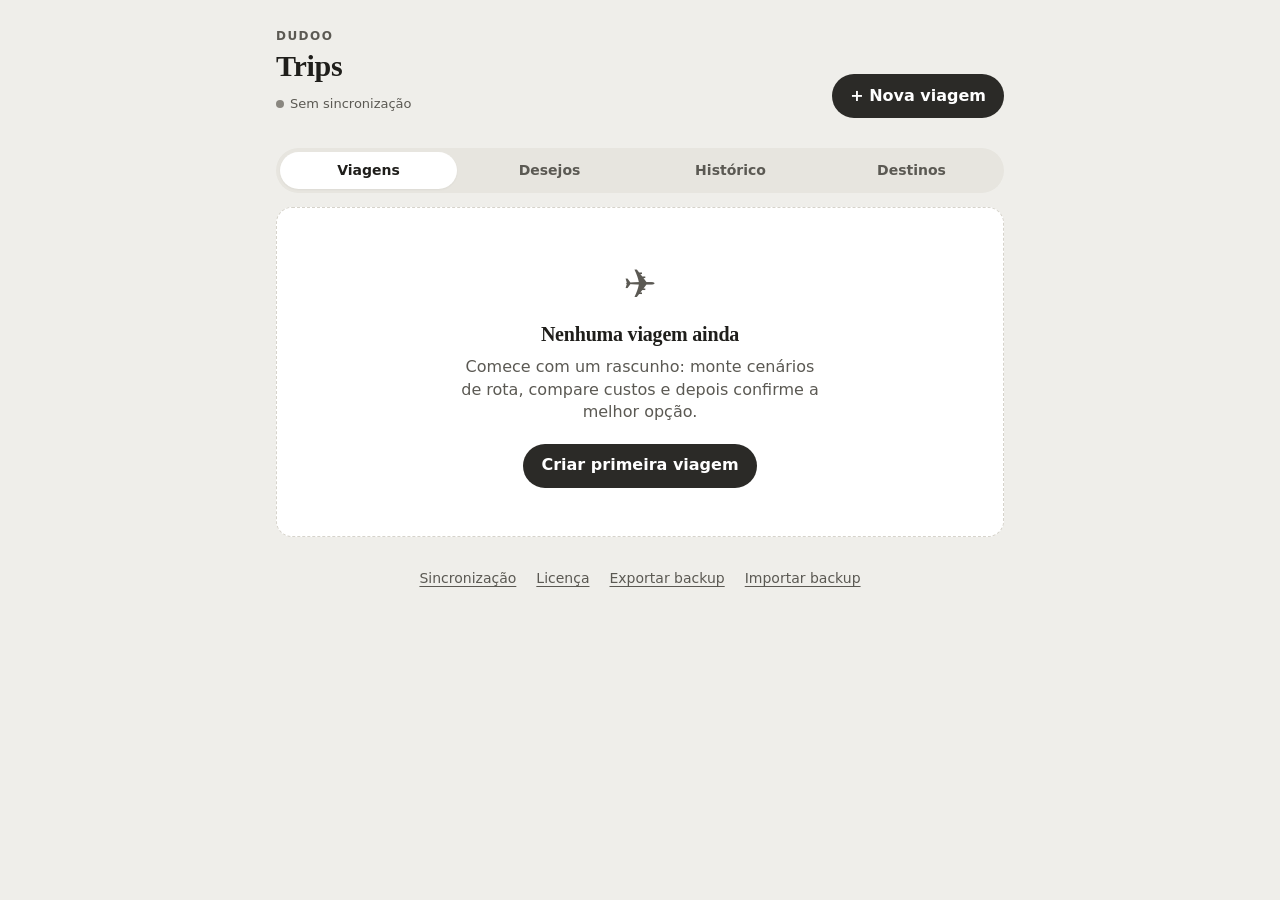
<file: index.html>
<!doctype html>
<html lang="pt-BR">
<head>
  <meta charset="utf-8">
  <meta name="viewport" content="width=device-width, initial-scale=1, viewport-fit=cover, minimum-scale=1, maximum-scale=1, user-scalable=no">
  <meta name="theme-color" content="#EFEEEA">
  <meta name="apple-mobile-web-app-capable" content="yes">
  <meta name="apple-mobile-web-app-title" content="Dudoo Trips">
  <meta name="description" content="Planejamento de roteiros, cenários e custos de viagens.">
  <link rel="manifest" href="manifest.webmanifest">
  <link rel="icon" href="icon-192.png" type="image/png">
  <link rel="apple-touch-icon" href="icon-180.png">
  <link rel="stylesheet" href="styles.css?v=66">
  <title>Dudoo Trips</title>
<script>
/* Sem zoom por duplo toque (17/10/2026): o iOS ignora user-scalable, então segura o 2º toque em áreas que não são botão/campo. */
(function () {
  var ultimo = 0;
  document.addEventListener("touchend", function (e) {
    var t = Date.now();
    if (t - ultimo < 350 && !(e.target.closest && e.target.closest("button,a,input,textarea,select,label,summary,[data-acao],[role=button]"))) e.preventDefault();
    ultimo = t;
  }, { passive: false });
  document.addEventListener("gesturestart", function (e) { e.preventDefault(); });
})();
</script>
</head>
<body>
  <div id="app"></div>
  <dialog id="sheet"><form method="dialog" id="sheetForm"></form></dialog>
  <div class="toast" id="toast" role="status" aria-live="polite"></div>
  <script src="mascaras.js?v=66"></script>
  <script type="module" src="app.js?v=66"></script>
</body>
</html>
</file>
<file: styles.css>
/* Paleta do Dudoo (modo claro e escuro), destaque grafite. */
:root {
  --bg: #EFEEEA;
  --surface: #FFFFFF;
  --inner: #F5F4F0;
  --hover: #E7E5DF;
  --line: #D6D3CB;
  --ink: #1F1E1B;
  --muted: #5B5953;
  --faint: #8A8780;
  --accent: #2B2A27;
  --accent-ink: #FFFFFF;
  --accent-soft: #E7E5DF;
  --bronze: #8A7655;
  --good: #4C7A45;
  --warn: #9A7312;
  --bad: #B24F39;
  --radius: 16px;
  --shadow: 0 1px 2px rgba(31, 30, 27, .05);
  --serif: "Iowan Old Style", "Palatino Linotype", Palatino, Georgia, serif;
  --sans: -apple-system, BlinkMacSystemFont, "SF Pro Text", "Segoe UI", Roboto, system-ui, sans-serif;
}
@media (prefers-color-scheme: dark) {
  :root {
    --bg: #141412; --surface: #201F1D; --inner: #2A2926; --hover: #35332F; --line: #3A3935;
    --ink: #FAFAF8; --muted: #A9A7A1; --faint: #7E7C77;
    --accent: #FAFAF8; --accent-ink: #141412; --accent-soft: #35332F; --bronze: #B9A27A;
    --good: #8FA583; --warn: #C9A24A; --bad: #C07A63; --shadow: none;
  }
}
* { box-sizing: border-box; }
html { -webkit-text-size-adjust: 100%; overflow-x: hidden; }
body {
  margin: 0; background: var(--bg); color: var(--ink); font-family: var(--sans); font-size: 16px; line-height: 1.4;
  padding: env(safe-area-inset-top) 0 calc(env(safe-area-inset-bottom) + 96px); overflow-x: hidden;
  -webkit-tap-highlight-color: transparent;
}
#app { max-width: 760px; margin: 0 auto; padding: 0 16px; }
h1, h2, h3 { font-family: var(--serif); font-weight: 600; margin: 0; letter-spacing: -.01em; }
h1 { font-size: 30px; line-height: 1.1; }
h2 { font-size: 20px; }
button { font: inherit; color: inherit; cursor: pointer; border: 0; background: none; padding: 0; text-align: left; }
button:disabled { opacity: .3; cursor: default; }
a { color: inherit; text-decoration: none; }
small { font-size: 13px; color: var(--muted); }
code { background: var(--inner); padding: 1px 6px; border-radius: 6px; font-size: 13px; }
.muted { color: var(--muted); margin: 0; }
.tiny { font-size: 13px; }
.eyebrow { text-transform: uppercase; letter-spacing: .12em; font-size: 12px; color: var(--muted); margin: 0 0 4px; font-weight: 600; }
[hidden] { display: none !important; }

/* botões */
.btn { display: inline-flex; align-items: center; justify-content: center; gap: 6px; min-height: 44px; padding: 0 18px; border-radius: 999px; font-weight: 600; white-space: nowrap; text-align: center; }
.btn.sm { min-height: 36px; padding: 0 14px; font-size: 14px; }
.btn.primary { background: var(--accent); color: var(--accent-ink); }
.btn.soft { background: var(--accent-soft); color: var(--ink); }
.btn.ghost { color: var(--ink); }
.btn.danger { background: var(--bad); color: #fff; }
.danger-text { color: var(--bad) !important; }
.link { color: var(--muted); font-size: 14px; text-decoration: underline; text-underline-offset: 3px; }
.icon-btn { width: 44px; height: 44px; border-radius: 50%; background: var(--surface); border: 1px solid var(--line); font-size: 22px; display: grid; place-items: center; text-align: center; flex-shrink: 0; }
.mini { min-width: 34px; height: 34px; border-radius: 10px; background: var(--inner); display: inline-grid; place-items: center; font-size: 15px; text-align: center; }

/* home */
.home-head { display: flex; justify-content: space-between; align-items: flex-end; gap: 12px; padding: 28px 0 16px; }
.sync { display: flex; margin-top: 8px; font-size: 13px; color: var(--muted); align-items: center; gap: 6px; min-height: 28px; }
.sync::before { content: ""; width: 8px; height: 8px; border-radius: 50%; background: var(--faint); }
.sync[data-state=ok]::before { background: var(--good); }
.sync[data-state=error]::before { background: var(--bad); }
.sync[data-state=syncing]::before { background: var(--warn); }
.seg-tabs { display: flex; gap: 4px; background: var(--hover); padding: 4px; border-radius: 999px; margin: 14px 0; }
.seg-tabs button { flex: 1; text-align: center; padding: 9px 4px; border-radius: 999px; font-weight: 600; font-size: 14px; color: var(--muted); }
.seg-tabs button.active { background: var(--surface); color: var(--ink); box-shadow: var(--shadow); }
.home { display: grid; gap: 12px; grid-template-columns: minmax(0, 1fr); }
.today-card { background: var(--accent); color: var(--accent-ink); border-radius: var(--radius); padding: 18px; display: grid; gap: 4px; }
.today-card .muted, .today-card small { color: inherit; opacity: .75; }
.today-card .btn.primary { background: var(--accent-ink); color: var(--accent); }
.today-card .btn.soft { background: rgba(127, 127, 127, .28); color: inherit; }
.today-top { display: flex; justify-content: space-between; align-items: center; }
.today-card .pill.chosen { background: rgba(127, 127, 127, .3); color: inherit; }
.trip-card { display: block; background: var(--surface); border: 1px solid var(--line); border-radius: var(--radius); padding: 18px; box-shadow: var(--shadow); }
.trip-card:active { transform: scale(.99); }
.trip-card-top { display: flex; justify-content: space-between; align-items: center; margin-bottom: 10px; font-size: 13px; }
.trip-card h2 { font-size: 24px; }
.trip-card p { margin-top: 4px; }
.trip-card-foot { display: flex; justify-content: space-between; align-items: flex-end; margin-top: 16px; padding-top: 14px; border-top: 1px dashed var(--line); gap: 8px; }
.trip-card-foot .num { text-align: right; display: grid; }
.trip-card-foot strong { font-size: 20px; font-variant-numeric: tabular-nums; }
.trip-card.rascunho, .trip-card.desejo { border-style: dashed; }
.home-foot { display: flex; gap: 20px; justify-content: center; padding: 32px 0; flex-wrap: wrap; }
.empty { text-align: center; color: var(--muted); padding: 28px 16px; border: 1px dashed var(--line); border-radius: var(--radius); }
.empty p { margin: 0; }
.empty.big { padding: 48px 24px; background: var(--surface); }
.empty.big h2 { color: var(--ink); margin-bottom: 8px; }
.empty.big p { margin: 0 auto 20px; max-width: 360px; }
.empty-art { font-size: 40px; margin-bottom: 8px; }
.pill { display: inline-block; font-size: 12px; font-weight: 700; padding: 3px 10px; border-radius: 999px; background: var(--accent-soft); color: var(--ink); letter-spacing: .02em; }
.pill.rascunho, .pill.desejo { background: transparent; border: 1px dashed var(--faint); color: var(--muted); }
.pill.andamento { background: var(--good); color: #fff; }
.pill.chosen { background: var(--accent); color: var(--accent-ink); }

.alerts { background: var(--surface); border: 1px solid var(--line); border-radius: var(--radius); padding: 12px 14px; margin-top: 12px; }
.alerts h3 { font-family: var(--sans); font-size: 13px; text-transform: uppercase; letter-spacing: .1em; color: var(--muted); margin-bottom: 4px; }
.alert-row { display: flex; justify-content: space-between; align-items: center; gap: 10px; padding: 8px 0; border-top: 1px solid var(--line); }
.alert-row:first-of-type { border-top: 0; }
.alert-row span { display: grid; min-width: 0; }
.alert-row.urgent b:last-child { color: var(--bad); }

.kpi-grid { display: grid; grid-template-columns: repeat(3, minmax(0, 1fr)); gap: 8px; }
.kpi-grid.two { grid-template-columns: repeat(2, minmax(0, 1fr)); }
.kpi { background: var(--surface); border: 1px solid var(--line); border-radius: 14px; padding: 12px; display: grid; gap: 2px; }
.kpi strong { font-size: 17px; font-variant-numeric: tabular-nums; }
.rank > div, .kv, .bal { display: flex; justify-content: space-between; gap: 12px; padding: 9px 0; border-bottom: 1px solid var(--line); }
.rank > div:last-child, .kv:last-child { border-bottom: 0; }
.kv span { color: var(--muted); flex-shrink: 0; }
.kv b { font-weight: 500; text-align: right; white-space: pre-line; }
.row-link { display: flex; justify-content: space-between; align-items: center; gap: 12px; background: var(--surface); border: 1px solid var(--line); border-radius: 14px; padding: 14px 16px; }
.row-link strong { display: block; }

/* viagem */
.trip-head { padding-top: 8px; }
.trip-head-top { display: flex; justify-content: space-between; align-items: center; margin-bottom: 8px; }
.back { font-size: 34px; line-height: 1; width: 44px; height: 44px; display: grid; place-items: center; margin-left: -10px; }
.trip-head h1 { margin: 8px 0 4px; }
.kpis { display: grid; grid-template-columns: 1.3fr 1fr 1fr; gap: 1px; background: var(--line); border: 1px solid var(--line); border-radius: var(--radius); overflow: hidden; margin-top: 18px; }
.kpis > div { background: var(--surface); padding: 12px 14px; display: grid; gap: 2px; min-width: 0; }
.kpis strong { font-size: 15px; font-variant-numeric: tabular-nums; }
.tabs { position: sticky; top: env(safe-area-inset-top, 0px); z-index: 5; display: flex; gap: 4px; overflow-x: auto; background: var(--bg); padding: 14px 16px 10px; margin: 0 -16px; scrollbar-width: none; }
.tabs::-webkit-scrollbar { display: none; }
.tabs button { padding: 9px 16px; border-radius: 999px; font-weight: 600; color: var(--muted); white-space: nowrap; }
.tabs button.active { background: var(--accent); color: var(--accent-ink); }
.tab-body { display: grid; gap: 14px; padding-top: 6px; grid-template-columns: minmax(0, 1fr); }
.section-head { display: flex; justify-content: space-between; align-items: center; gap: 12px; flex-wrap: wrap; }
.section-head p { font-size: 14px; flex: 1 1 200px; }
.sub { font-size: 16px; font-family: var(--sans); color: var(--muted); margin: 6px 0; }

.cards { display: grid; gap: 14px; grid-template-columns: minmax(0, 1fr); }
.card { background: var(--surface); border: 1px solid var(--line); border-radius: var(--radius); padding: 18px; box-shadow: var(--shadow); min-width: 0; }
.card.chosen { border-color: var(--accent); box-shadow: 0 0 0 1px var(--accent); }
.card-head { display: flex; justify-content: space-between; gap: 10px; align-items: flex-start; }
.card-head span { font-size: 13px; }
.card > .rank, .card > .kv { margin-top: 6px; }
.ok { color: var(--good); } .warn { color: var(--warn); } .bad { color: var(--bad); }
.routebar { display: flex; gap: 3px; height: 10px; margin: 16px 0 8px; }
.routebar i { background: var(--accent); border-radius: 5px; }
.routebar i:nth-child(3n+2) { background: var(--bronze); }
.routebar i:nth-child(3n) { background: var(--faint); }
.routebar i.transit { background: repeating-linear-gradient(45deg, var(--line) 0 4px, transparent 4px 8px); }
.routebar i.free { background: transparent; border: 1px dashed var(--muted); }
.route-text { font-size: 14px; color: var(--muted); margin-bottom: 12px; }
.route-text b { color: var(--ink); }
.segs { display: grid; gap: 8px; grid-template-columns: minmax(0, 1fr); }
.seg { display: grid; grid-template-columns: minmax(0, 1fr) auto; gap: 6px 10px; align-items: center; padding: 10px 12px; background: var(--inner); border-radius: 14px; }
.seg.transit { background: transparent; border: 1px dashed var(--line); }
.seg-name { font-weight: 600; padding: 6px 0; overflow: hidden; text-overflow: ellipsis; white-space: nowrap; }
.stepper { display: flex; align-items: center; gap: 4px; }
.stepper span { min-width: 64px; text-align: center; font-size: 14px; font-variant-numeric: tabular-nums; }
.stepper button, .seg-tools button { width: 36px; height: 36px; border-radius: 50%; background: var(--surface); border: 1px solid var(--line); text-align: center; font-size: 18px; }
.seg-tools { display: flex; gap: 6px; justify-content: flex-end; }
.seg > .seg-tools { grid-column: 1 / -1; }
.seg-tools button { width: 32px; height: 32px; font-size: 15px; }
.inline-actions { display: flex; gap: 8px; margin-top: 12px; flex-wrap: wrap; }
.metrics { display: grid; grid-template-columns: repeat(4, minmax(0, 1fr)); gap: 8px; margin: 16px 0 0; padding-top: 14px; border-top: 1px dashed var(--line); }
.metrics dt { font-size: 12px; color: var(--muted); }
.metrics dd { margin: 2px 0 0; font-weight: 700; font-variant-numeric: tabular-nums; font-size: 14px; }
.card-actions { display: flex; flex-wrap: wrap; gap: 4px; margin-top: 12px; margin-left: -6px; }

.compare h2 { margin-bottom: 10px; }
.table-scroll { overflow-x: auto; margin: 0 -18px; padding: 0 18px; }
table { width: 100%; border-collapse: collapse; font-size: 14px; font-variant-numeric: tabular-nums; }
th, td { padding: 10px 8px; text-align: right; border-bottom: 1px solid var(--line); white-space: nowrap; }
th:first-child { text-align: left; color: var(--muted); font-weight: 500; position: sticky; left: 0; background: var(--surface); }
thead th { font-family: var(--serif); font-size: 15px; }
td.best { color: var(--good); font-weight: 700; }

.chips { display: flex; gap: 8px; flex-wrap: wrap; }
.chips.scroll { flex-wrap: nowrap; overflow-x: auto; scrollbar-width: none; }
.chip-btn { padding: 8px 14px; border-radius: 999px; border: 1px solid var(--line); background: var(--surface); white-space: nowrap; font-size: 14px; font-weight: 600; }
.chip-btn.active { background: var(--accent); color: var(--accent-ink); border-color: var(--accent); }
.group { background: var(--surface); border: 1px solid var(--line); border-radius: var(--radius); overflow: hidden; }
.group-head { display: flex; justify-content: space-between; align-items: center; padding: 14px 16px; font-weight: 600; background: var(--inner); }
.card.list { padding: 0; overflow: hidden; }
.card.list .group-head { border-bottom: 1px solid var(--line); }
.row { display: flex; justify-content: space-between; align-items: center; gap: 12px; width: 100%; padding: 14px 16px; border-top: 1px solid var(--line); min-height: 56px; }
.card > .row:first-of-type { border-top: 0; }
.group-head + .row { border-top: 0; }
.row > div:first-child { min-width: 0; }
.row strong { display: block; font-weight: 600; }
.row small { display: block; margin-top: 2px; }
.row-right { text-align: right; display: grid; gap: 4px; justify-items: end; flex-shrink: 0; font-variant-numeric: tabular-nums; }
.tag { display: inline-block; font-size: 11px; font-weight: 700; padding: 2px 8px; border-radius: 999px; background: var(--inner); color: var(--warn); margin-top: 4px; }
.tag.Reservado { color: var(--ink); background: var(--accent-soft); }
.tag.Pago { background: var(--good); color: #fff; }
.total-card { display: grid; grid-template-columns: repeat(3, minmax(0, 1fr)); gap: 8px; background: var(--accent); color: var(--accent-ink); border: 0; }
.total-card small { color: inherit; opacity: .75; }
.total-card strong { display: block; font-size: 17px; font-variant-numeric: tabular-nums; }

/* dia / hoje */
.notice { background: var(--inner); border: 1px solid var(--line); padding: 10px 14px; border-radius: 12px; font-size: 14px; margin: 0; }
.days { display: grid; gap: 10px; grid-template-columns: minmax(0, 1fr); }
.city-sep { margin-top: 10px; font-family: var(--serif); font-size: 22px; padding-left: 4px; }
.city-sep:first-child { margin-top: 0; }
.day { background: var(--surface); border: 1px solid var(--line); border-radius: var(--radius); padding: 12px 14px 14px; min-width: 0; }
.day-head { display: flex; justify-content: space-between; align-items: center; gap: 8px; }
.day-n { font-weight: 700; }
.acts { list-style: none; margin: 8px 0 0; padding: 0; display: grid; }
.acts button { display: flex; gap: 12px; width: 100%; padding: 10px 0; border-top: 1px solid var(--line); align-items: baseline; }
.time { font-variant-numeric: tabular-nums; font-weight: 700; min-width: 46px; font-size: 14px; color: var(--bronze); }
.act-main { flex: 1; display: grid; min-width: 0; }
.act-main small { white-space: pre-line; overflow-wrap: anywhere; }
.act-cost { font-size: 14px; font-variant-numeric: tabular-nums; color: var(--muted); }
.day-places { display: grid; gap: 2px; margin-top: 10px; padding: 10px 12px; background: var(--inner); border-radius: 12px; font-size: 14px; }
.wx { display: grid; justify-items: end; font-size: 14px; font-variant-numeric: tabular-nums; }
.wx small { font-size: 11px; }
.wx:empty { display: none; }
.wx.big { justify-items: start; font-size: 18px; margin-top: 10px; }
.wx.big small { font-size: 13px; }
.day-hero { display: grid; gap: 4px; }
.day-nav { display: flex; align-items: center; justify-content: space-between; gap: 8px; }
.day-title { text-align: center; display: grid; min-width: 0; }
.quick-grid { display: grid; grid-template-columns: repeat(2, minmax(0, 1fr)); gap: 10px; }
.quick { background: var(--surface); border: 1px solid var(--line); border-radius: 14px; padding: 14px; display: grid; gap: 2px; }
.quick b { font-size: 18px; font-variant-numeric: tabular-nums; }

details.res { margin-top: 12px; background: var(--inner); border-radius: 12px; padding: 0 12px; }
details.res summary { cursor: pointer; padding: 12px 0; font-weight: 600; list-style: none; display: flex; justify-content: space-between; align-items: center; }
details.res summary::-webkit-details-marker { display: none; }
details.res summary::after { content: "▾"; color: var(--muted); }
details.res[open] summary::after { content: "▴"; }
.count { background: var(--accent); color: var(--accent-ink); border-radius: 999px; font-size: 12px; padding: 1px 8px; margin-left: 8px; margin-right: auto; }
.res-row { display: flex; justify-content: space-between; gap: 10px; padding: 10px 0; border-top: 1px solid var(--line); align-items: flex-start; }
.res-main { display: grid; gap: 2px; min-width: 0; flex: 1; }
.res-actions { display: flex; gap: 6px; flex-wrap: wrap; justify-content: flex-end; }
.policy { white-space: pre-line; }

/* reservas, checklist */
.booking { display: flex; gap: 12px; align-items: flex-start; padding: 12px 16px; border-top: 1px solid var(--line); }
.booking:first-child { border-top: 0; }
.booking.done .booking-main { opacity: .5; }
.booking-main { flex: 1; display: grid; gap: 2px; padding: 4px 0; min-width: 0; }
.check-btn { width: 28px; height: 28px; border-radius: 50%; border: 2px solid var(--accent); display: grid; place-items: center; flex-shrink: 0; color: var(--accent-ink); background: transparent; text-align: center; font-weight: 700; margin-top: 2px; }
.booking.done .check-btn, .check-row.done .check-btn { background: var(--accent); }
.check-row { display: flex; gap: 12px; align-items: center; padding: 10px 16px; border-top: 1px solid var(--line); }
.card > .check-row:first-of-type { border-top: 0; }
.check-text { flex: 1; text-align: left; padding: 6px 0; min-width: 0; }
.check-row.done .check-text { text-decoration: line-through; color: var(--faint); }
.bal b { font-variant-numeric: tabular-nums; }
.pos { color: var(--good); } .neg { color: var(--bad); }
.moves { margin-top: 12px; padding: 12px 14px; background: var(--inner); border-radius: 12px; }
.moves p { margin: 4px 0; }
.card h2 + .bal { margin-top: 8px; }

/* mapa */
.map { height: 340px; border-radius: var(--radius); border: 1px solid var(--line); overflow: hidden; background: var(--inner); z-index: 0; }
.map-off { padding: 24px; text-align: center; color: var(--muted); }
.pin span { display: grid; place-items: center; width: 30px; height: 30px; border-radius: 50%; background: #2B2A27; color: #fff; font-weight: 700; font-size: 14px; border: 2px solid #fff; box-shadow: 0 1px 4px rgba(0, 0, 0, .35); }
.place { display: flex; gap: 10px; align-items: center; padding: 10px 12px; border-top: 1px solid var(--line); }
.place:first-child { border-top: 0; }
.place.done .place-main { text-decoration: line-through; color: var(--faint); }
.grip { color: var(--faint); cursor: grab; user-select: none; letter-spacing: -2px; }
.num-badge { width: 28px; height: 28px; border-radius: 50%; background: var(--accent); color: var(--accent-ink); display: grid; place-items: center; font-weight: 700; font-size: 13px; flex-shrink: 0; }
.place-main { flex: 1; display: grid; min-width: 0; }
.place-main small { display: block; }

/* botão flutuante */
.fab { position: fixed; right: 16px; bottom: calc(env(safe-area-inset-bottom) + 18px); z-index: 20; background: var(--accent); color: var(--accent-ink); border-radius: 999px; padding: 0 22px; min-height: 52px; font-weight: 700; box-shadow: 0 6px 20px rgba(0, 0, 0, .25); }

/* folha (formulários) */
dialog { border: 0; padding: 0; background: var(--surface); color: var(--ink); width: min(520px, 100%); max-height: 92dvh; margin: auto auto 0; border-radius: 24px 24px 0 0; box-shadow: 0 -10px 40px rgba(0, 0, 0, .25); }
@media (min-width: 640px) { dialog { margin: auto; border-radius: 24px; } }
dialog::backdrop { background: rgba(20, 20, 18, .5); }
#sheetForm { display: flex; flex-direction: column; max-height: 92dvh; }
.sheet-head { display: flex; justify-content: space-between; align-items: center; padding: 16px 20px 8px; }
.sheet-body { overflow-y: auto; padding: 8px 20px; display: grid; gap: 14px; }
.sheet-actions { display: flex; justify-content: flex-end; gap: 8px; padding: 12px 20px calc(env(safe-area-inset-bottom) + 16px); border-top: 1px solid var(--line); }
label { display: grid; gap: 6px; font-size: 14px; font-weight: 600; }
.label-text { font-size: 14px; font-weight: 600; }
input[type=text], input[type=number], input[type=date], input[type=time], select, textarea {
  font: inherit; font-size: 16px; font-weight: 400; color: var(--ink); background: var(--inner); border: 1px solid var(--line);
  border-radius: 12px; padding: 12px 14px; width: 100%; min-height: 48px; appearance: none; -webkit-appearance: none;
}
select { background-image: linear-gradient(45deg, transparent 50%, var(--muted) 50%), linear-gradient(135deg, var(--muted) 50%, transparent 50%); background-position: calc(100% - 20px) 50%, calc(100% - 14px) 50%; background-size: 6px 6px; background-repeat: no-repeat; padding-right: 36px; }
input:focus, select:focus, textarea:focus { outline: 2px solid var(--accent); outline-offset: 1px; }
.hint { margin: -8px 0 0; display: block; }
.check { display: flex; gap: 10px; align-items: center; font-weight: 500; min-height: 44px; }
.check.big { margin-top: 12px; }
.check input, .chip input { width: 20px; height: 20px; accent-color: var(--accent); }
fieldset { border: 0; padding: 0; margin: 0; }
legend { font-size: 14px; font-weight: 600; margin-bottom: 8px; padding: 0; }
.chip { display: inline-flex; flex-direction: row; gap: 8px; align-items: center; padding: 8px 12px; border: 1px solid var(--line); border-radius: 999px; font-weight: 500; }
.attach { display: grid; gap: 8px; }
.att-list { display: flex; flex-wrap: wrap; gap: 6px; }
.att { display: inline-flex; gap: 6px; align-items: center; background: var(--inner); border: 1px solid var(--line); border-radius: 10px; padding: 6px 10px; font-size: 13px; max-width: 100%; overflow-wrap: anywhere; }
.att button { font-size: 16px; color: var(--muted); }
.attach .btn { justify-self: start; }

.toast { position: fixed; left: 50%; bottom: calc(env(safe-area-inset-bottom) + 80px); transform: translate(-50%, 20px); background: var(--ink); color: var(--bg); padding: 12px 18px; border-radius: 999px; font-size: 14px; opacity: 0; pointer-events: none; transition: .25s; z-index: 60; max-width: 90vw; text-align: center; }
.toast.show { opacity: 1; transform: translate(-50%, 0); }

@media (max-width: 400px) { .metrics { grid-template-columns: repeat(2, minmax(0, 1fr)); } h1 { font-size: 26px; } .kpi-grid { grid-template-columns: repeat(2, minmax(0, 1fr)); } }
@media (prefers-reduced-motion: reduce) { * { transition: none !important; } }

.head-actions { display: flex; align-items: center; gap: 8px; flex-shrink: 0; }

.remind { margin: 4px 0 12px; }
.remind .chips { margin-top: 6px; }

.group-total { display: flex; flex-direction: column; align-items: flex-end; }
.group-total small { font-weight: 400; opacity: .7; }

/* Sem zoom por duplo toque (17/10/2026) */
html,body,*{touch-action:manipulation}

.kv-check { display: flex; align-items: center; gap: 12px; padding: 12px 0; border-top: 1px solid var(--line, rgba(255,255,255,.08)); cursor: pointer; }

.miss-row { display: flex; align-items: center; gap: 6px; }
.miss-row .alert-row { flex: 1; }
.miss-row.skipped { opacity: .5; }

.city-life { margin-left: 10px; font-family: var(--sans, inherit); font-size: 12px; vertical-align: middle; }

/* Descobrir atrações (cartões de deslizar) */
.dk { position: fixed; inset: 0; z-index: 1000; background: var(--bg); display: flex; flex-direction: column; padding: calc(env(safe-area-inset-top) + 10px) 16px calc(env(safe-area-inset-bottom) + 16px); touch-action: none; user-select: none; -webkit-user-select: none; }
.dk-head { display: flex; align-items: center; gap: 10px; padding: 6px 0 10px; }
.dk-head b { flex: 1; font-size: 18px; }
.dk-count { color: var(--muted); font-size: 14px; }
.dk-x { border: 1px solid var(--line); background: var(--surface); color: var(--ink); width: 38px; height: 38px; border-radius: 50%; font-size: 16px; }
.dk-stack { position: relative; flex: 1; min-height: 0; max-width: 460px; width: 100%; margin: 0 auto; }
.dk-card { position: absolute; inset: 0; border-radius: 22px; overflow: hidden; background: var(--surface); box-shadow: 0 10px 30px rgba(0, 0, 0, .25); display: flex; flex-direction: column; justify-content: flex-end; transform: scale(.95) translateY(10px); }
.dk-card.top { transform: none; cursor: grab; z-index: 2; touch-action: none; }
.dk-card img, .dk-noimg { position: absolute; inset: 0; width: 100%; height: 100%; object-fit: cover; pointer-events: none; }
.dk-noimg { display: grid; place-items: center; font-size: 72px; background: linear-gradient(160deg, var(--inner, #2A2926), var(--accent-soft)); }
.dk-info { position: relative; padding: 60px 18px 18px; color: #fff; background: linear-gradient(to top, rgba(0, 0, 0, .85), rgba(0, 0, 0, .55) 60%, transparent); }
.dk-info h3 { margin: 6px 0 4px; font-size: 24px; line-height: 1.15; color: #fff; }
.dk-info p { margin: 0 0 8px; font-size: 14px; opacity: .9; color: #fff; }
.dk-badge { display: inline-block; font-size: 12px; background: rgba(255, 255, 255, .2); padding: 3px 9px; border-radius: 99px; }
.dk-link { color: #fff; font-size: 13px; text-decoration: underline; }
.dk-stamp { position: absolute; top: 28px; padding: 4px 14px; border: 4px solid; border-radius: 10px; font-weight: 800; font-size: 26px; letter-spacing: 2px; opacity: 0; z-index: 3; pointer-events: none; background: rgba(0, 0, 0, .25); }
.dk-stamp.yes { left: 20px; color: #4ade80; transform: rotate(-12deg); }
.dk-stamp.no { right: 20px; color: #f87171; transform: rotate(12deg); }
.dk-hint { text-align: center; color: var(--muted); font-size: 13px; margin: 10px 0 4px; }
.dk-btns { display: flex; justify-content: center; gap: 22px; padding: 6px 0; }
.dk-b { width: 62px; height: 62px; border-radius: 50%; border: 2px solid var(--line); background: var(--surface); font-size: 26px; color: var(--ink); }
.dk-b.yes { color: #16a34a; border-color: #16a34a; }
.dk-b.no { color: #dc2626; border-color: #dc2626; }
.dk-b.undo { width: 48px; height: 48px; align-self: center; font-size: 22px; }
.dk-b:disabled { opacity: .35; }
.dk-end { flex: 1; display: flex; flex-direction: column; align-items: center; justify-content: center; gap: 12px; text-align: center; }

/* Detalhes do cartão (fotos, nota, endereço) */
.dk-detail { position: absolute; inset: 0; z-index: 5; background: var(--bg); display: flex; flex-direction: column; padding: calc(env(safe-area-inset-top) + 10px) 0 calc(env(safe-area-inset-bottom) + 12px); touch-action: auto; }
.dk-dhead { display: flex; align-items: center; gap: 10px; padding: 6px 16px 10px; }
.dk-dhead b { flex: 1; overflow: hidden; text-overflow: ellipsis; white-space: nowrap; }
.dk-dbody { flex: 1; overflow-y: auto; padding: 0 16px 12px; display: grid; gap: 10px; align-content: start; touch-action: pan-y; }
.dk-gal { display: flex; gap: 8px; overflow-x: auto; scroll-snap-type: x mandatory; border-radius: 16px; touch-action: pan-x pan-y; -webkit-overflow-scrolling: touch; }
.dk-gal img { flex: 0 0 88%; width: 88%; height: 280px; object-fit: cover; border-radius: 16px; scroll-snap-align: center; }
.dk-gcount { margin: 0; text-align: center; color: var(--muted); font-size: 12px; }
.dk-detail .dk-badge { background: var(--accent-soft); color: var(--ink); justify-self: start; }
.dk-detail h3 { margin: 0; font-size: 22px; }
.dk-detail p { margin: 0; }
.dk-addr { color: var(--muted); font-size: 14px; }
.dk-hour { font-size: 14px; color: var(--muted); padding: 2px 0; }
.dk-detail details summary { cursor: pointer; font-weight: 600; }
.dk-detail .btn { text-decoration: none; text-align: center; }

/* Excluir deslizando ou segurando */
[data-del] { touch-action: pan-y; -webkit-user-select: none; user-select: none; -webkit-touch-callout: none; }
[data-del].swiping { transition: none; }
[data-del].swipe-back { transition: transform .2s; }
.act-link { flex: 0 0 auto; align-self: center; margin-right: 6px; text-decoration: none; }
.acts li { display: flex; align-items: stretch; }
.acts li > button:first-child { flex: 1; min-width: 0; width: auto; }
.time-end { display: block; font-size: 12px; color: var(--muted); font-weight: 400; }

/* Custos + reservas juntos */
.cost-item { border-top: 1px solid var(--line); }
.group-head + .cost-item { border-top: 0; }
.cost-item > .row { border-top: 0; }
.cost-item.done > .row { opacity: .55; }
.book-extra { display: grid; gap: 4px; padding: 0 16px 12px; margin-top: -6px; }
.book-extra small { display: block; }
.book-actions { display: flex; gap: 6px; flex-wrap: wrap; align-items: center; margin-top: 4px; }
.row-right .tag[data-act] { cursor: pointer; }

/* acompanhar voos (v62) */
.flights { display: grid; gap: 8px; margin-top: 4px; }
.flight { border: 1px solid var(--line); border-left-width: 4px; border-radius: 12px; padding: 10px 12px; display: grid; gap: 6px; background: var(--surface); }
.flight.ok { border-left-color: var(--good); } .flight.info { border-left-color: var(--bronze); } .flight.warn { border-left-color: var(--warn); } .flight.bad { border-left-color: var(--bad); }
.fl-head { display: flex; flex-wrap: wrap; align-items: center; gap: 8px; }
.fl-head small { color: var(--muted); }
.fl-tag { margin-left: auto; font-size: 12px; font-weight: 700; padding: 3px 10px; border-radius: 999px; background: var(--accent-soft); color: var(--ink); }
.fl-tag.ok { background: color-mix(in srgb, var(--good) 22%, transparent); } .fl-tag.warn { background: color-mix(in srgb, var(--warn) 25%, transparent); } .fl-tag.bad { background: color-mix(in srgb, var(--bad) 25%, transparent); } .fl-tag.info { background: color-mix(in srgb, var(--bronze) 25%, transparent); }
.fl-row { display: flex; justify-content: space-between; gap: 10px; font-size: 14px; }
.fl-row em { font-style: normal; font-weight: 700; color: var(--warn); }
.fl-gates { display: flex; flex-wrap: wrap; gap: 6px; align-items: center; }
.fl-gates .chip { background: var(--accent-soft); border-radius: 999px; padding: 4px 10px; font-weight: 700; font-size: 13px; }
.fl-actions { display: flex; gap: 8px; }
.fl-alerts { display: grid; gap: 6px; margin-top: 10px; }
.fl-alert { display: block; padding: 9px 12px; border-radius: 12px; background: var(--accent-soft); border-left: 4px solid var(--bronze); font-size: 14px; color: var(--ink); text-decoration: none; }
.fl-alert.warn { border-left-color: var(--warn); } .fl-alert.bad { border-left-color: var(--bad); } .fl-alert.ok { border-left-color: var(--good); }
.fl-days { display: grid; gap: 6px; margin-bottom: 10px; }
.fl-day { text-align: left; padding: 9px 12px; border-radius: 12px; background: var(--inner); border: 1px solid var(--line); border-left: 4px solid var(--bronze); font-size: 14px; width: 100%; }
.fl-day.ok { border-left-color: var(--good); } .fl-day.warn { border-left-color: var(--warn); } .fl-day.bad { border-left-color: var(--bad); }

/* licença (v63) */
.lic-screen { max-width: 520px; margin: 0 auto; padding: 32px 16px; display: grid; gap: 14px; }
.lic-card { padding: 18px; display: grid; gap: 10px; }
.lic-form { display: grid; gap: 12px; }
.lic-form label { display: grid; gap: 6px; font-size: 14px; font-weight: 600; }
.lic-form textarea, .lic-form input { width: 100%; padding: 10px 12px; border: 1px solid var(--line); border-radius: 12px; background: var(--inner); color: var(--ink); font: inherit; }
.lic-code { border-top: 1px solid var(--line); padding-top: 10px; display: grid; gap: 10px; }
.lic-code summary { cursor: pointer; font-weight: 600; }
.lic-msg { min-height: 1.2em; font-size: 14px; color: var(--good); }
.lic-msg[data-erro="1"] { color: var(--bad); }
.lic-banner { width: 100%; text-align: left; margin-top: 12px; padding: 10px 14px; border-radius: 12px; background: var(--accent-soft); border-left: 4px solid var(--bronze); font-size: 14px; }
.lic-banner.warn { border-left-color: var(--warn); }

/* Próxima parada (v65) */
.next-stop { border-left: 4px solid var(--bronze); display: grid; gap: 4px; justify-items: start; }
.next-stop h3 { margin: 0; font-size: 20px; }
.next-stop p { margin: 0; font-size: 14px; }
.next-stop .ns-when { color: var(--muted); }
.next-stop .ns-travel { background: var(--accent-soft); padding: 7px 11px; border-radius: 10px; margin: 4px 0 6px; }
</file>
